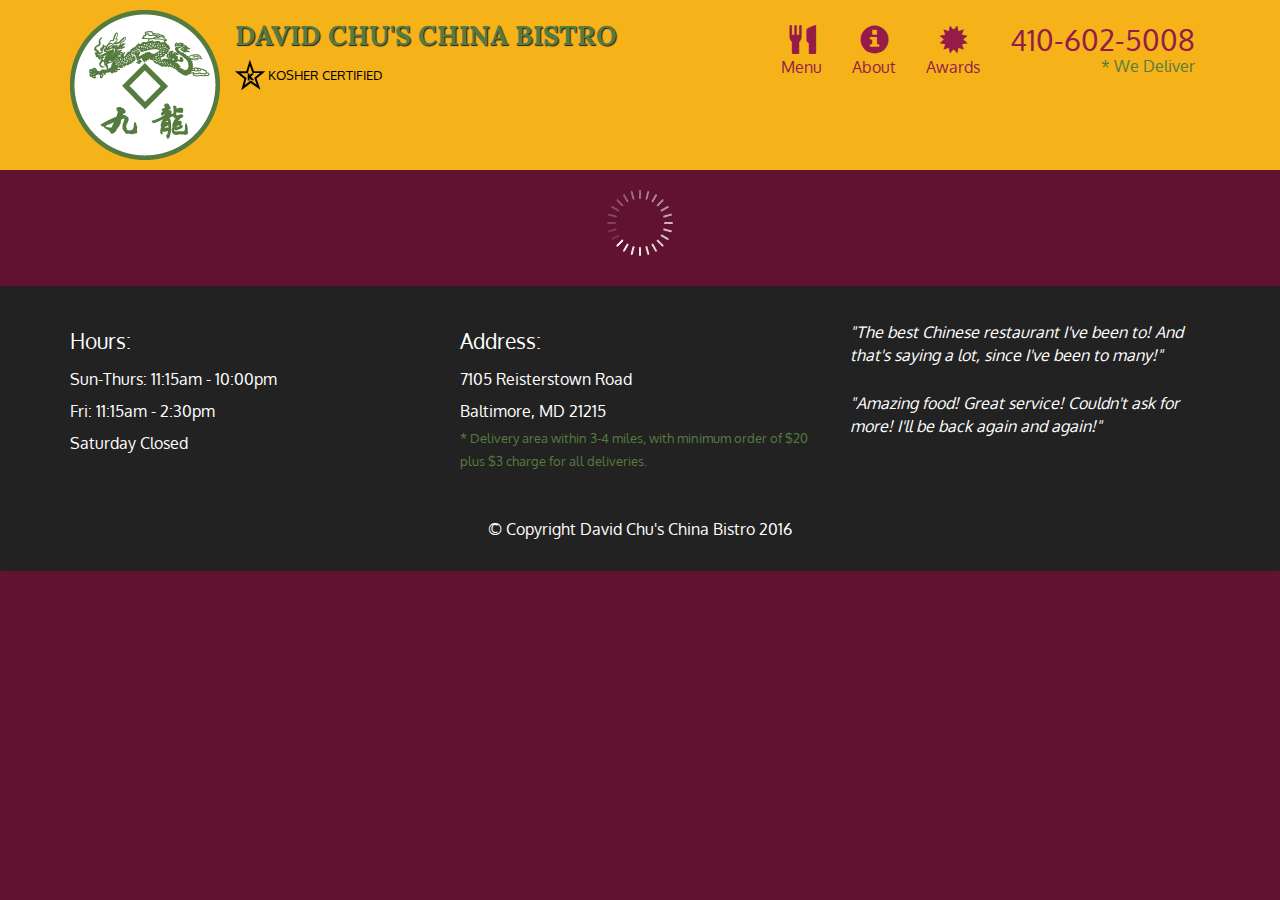
<file: Module_5/index.html>
<!doctype html>
<html lang="en">
  <head>
    <meta charset="utf-8">
    <meta http-equiv="X-UA-Compatible" content="IE=edge">
    <meta name="viewport" content="width=device-width, initial-scale=1">
    <title>David Chu's China Bistro</title>
    <link rel="stylesheet" href="css/bootstrap.min.css">
    <link rel="stylesheet" href="css/styles.css">
    <link href='https://fonts.googleapis.com/css?family=Oxygen:400,300,700' rel='stylesheet' type='text/css'>
    <link href='https://fonts.googleapis.com/css?family=Lora' rel='stylesheet' type='text/css'>
  </head>
<body>
  <header>
    <nav id="header-nav" class="navbar navbar-default">
      <div class="container">
        <div class="navbar-header">
          <a href="index.html" class="pull-left visible-md visible-lg">
            <div id="logo-img" alt="Logo image"></div>
          </a>

          <div class="navbar-brand">
            <a href="index.html"><h1>David Chu's China Bistro</h1></a>
            <p>
              <img src="images/star-k-logo.png" alt="Kosher certification">
              <span>Kosher Certified</span>
            </p>
          </div>

          <button id="navbarToggle" type="button" class="navbar-toggle collapsed" data-toggle="collapse" data-target="#collapsable-nav" aria-expanded="false">
            <span class="sr-only">Toggle navigation</span>
            <span class="icon-bar"></span>
            <span class="icon-bar"></span>
            <span class="icon-bar"></span>
          </button>
        </div>
        
        <div id="collapsable-nav" class="collapse navbar-collapse">
           <ul id="nav-list" class="nav navbar-nav navbar-right">
            <li id="navHomeButton" class="visible-xs active">
              <a href="index.html">
                <span class="glyphicon glyphicon-home"></span> Home</a>
            </li>
            <li id="navMenuButton">
              <a href="#" onclick="$dc.loadMenuCategories();">
                <span class="glyphicon glyphicon-cutlery"></span><br class="hidden-xs"> Menu</a>
            </li>
            <li>
              <a href="#">
                <span class="glyphicon glyphicon-info-sign"></span><br class="hidden-xs"> About</a>
            </li>
            <li>
              <a href="#">
                <span class="glyphicon glyphicon-certificate"></span><br class="hidden-xs"> Awards</a>
            </li>
            <li id="phone" class="hidden-xs">
              <a href="tel:410-602-5008">
                <span>410-602-5008</span></a><div>* We Deliver</div>
            </li>
          </ul><!-- #nav-list -->
        </div><!-- .collapse .navbar-collapse -->
      </div><!-- .container -->
    </nav><!-- #header-nav -->
  </header>

  <div id="call-btn" class="visible-xs">
    <a class="btn" href="tel:410-602-5008">
    <span class="glyphicon glyphicon-earphone"></span>
    410-602-5008
    </a>
  </div>
  <div id="xs-deliver" class="text-center visible-xs">* We Deliver</div>

  <div id="main-content" class="container"></div>

  <footer class="panel-footer">
    <div class="container">
      <div class="row">
        <section id="hours" class="col-sm-4">
          <span>Hours:</span><br>
          Sun-Thurs: 11:15am - 10:00pm<br>
          Fri: 11:15am - 2:30pm<br>
          Saturday Closed
          <hr class="visible-xs">
        </section>
        <section id="address" class="col-sm-4">
          <span>Address:</span><br>
          7105 Reisterstown Road<br>
          Baltimore, MD 21215
          <p>* Delivery area within 3-4 miles, with minimum order of $20 plus $3 charge for all deliveries.</p>
          <hr class="visible-xs">
        </section>
        <section id="testimonials" class="col-sm-4">
          <p>"The best Chinese restaurant I've been to! And that's saying a lot, since I've been to many!"</p>
          <p>"Amazing food! Great service! Couldn't ask for more! I'll be back again and again!"</p>
        </section>
      </div>
      <div class="text-center">&copy; Copyright David Chu's China Bistro 2016</div>
    </div>
  </footer>

  <!-- jQuery (Bootstrap JS plugins depend on it) -->
  <script src="js/jquery-2.1.4.min.js"></script>
  <script src="js/bootstrap.min.js"></script>
  <script src="js/ajax-utils.js"></script>
  <script src="js/script.js"></script>
</body>
</html>
</file>
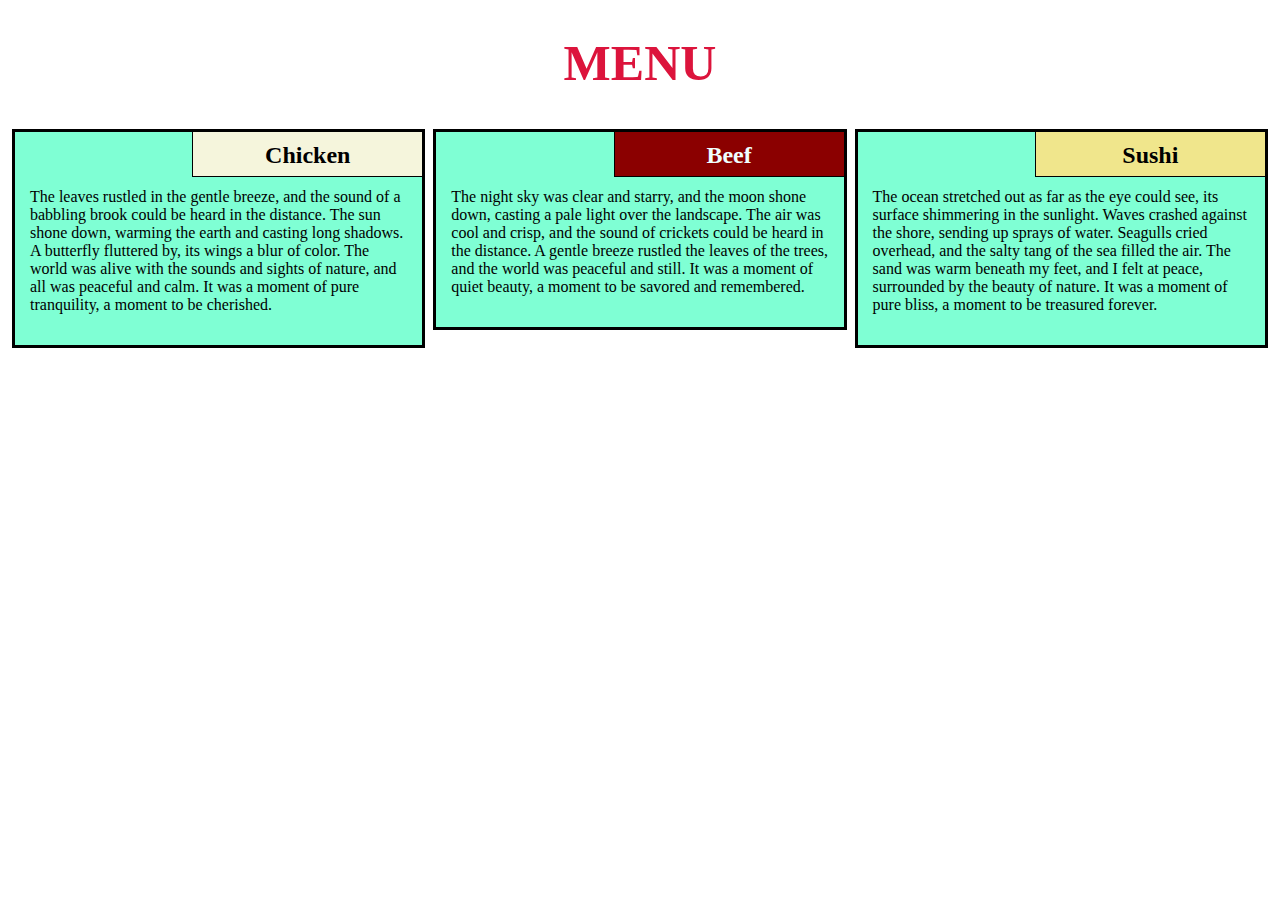
<file: Assignment/Module 2/index.html>
<!DOCTYPE html>
<html lang="en">
<head>
    <meta charset="utf-8">
    <meta name="viewport" content="width=device-width, initial-scale=1">
    <title>Module 2 solution</title>
    <link rel="stylesheet" href="css/styles.css">
</head>

<body>
    <h1>MENU</h1>
    <div class="row">
        <div class="col-lg-4 col-md-6 col-sm-12">
            <section class="c1">
                <h2>Chicken</h2>
                <p>The leaves rustled in the gentle breeze, and the sound of a babbling brook could be heard in the distance. The sun shone down, warming the earth and casting long shadows. A butterfly fluttered by, its wings a blur of color. The world was alive with the sounds and sights of nature, and all was peaceful and calm. It was a moment of pure tranquility, a moment to be cherished.</p>
            </section>
        </div>
        <div class="col-lg-4 col-md-6 col-sm-12">
            <section class="c2">
                <h2>Beef</h2>
                <p>The night sky was clear and starry, and the moon shone down, casting a pale light over the landscape. The air was cool and crisp, and the sound of crickets could be heard in the distance. A gentle breeze rustled the leaves of the trees, and the world was peaceful and still. It was a moment of quiet beauty, a moment to be savored and remembered.</p>
            </section>
        </div>
        <div class="col-lg-4 col-md-12 col-sm-12">
            <section class="c3">
                <h2>Sushi</h2>
                <p>The ocean stretched out as far as the eye could see, its surface shimmering in the sunlight. Waves crashed against the shore, sending up sprays of water. Seagulls cried overhead, and the salty tang of the sea filled the air. The sand was warm beneath my feet, and I felt at peace, surrounded by the beauty of nature. It was a moment of pure bliss, a moment to be treasured forever.</p>
            </section>
        </div>
    </div>
</body>

</html>
</file>
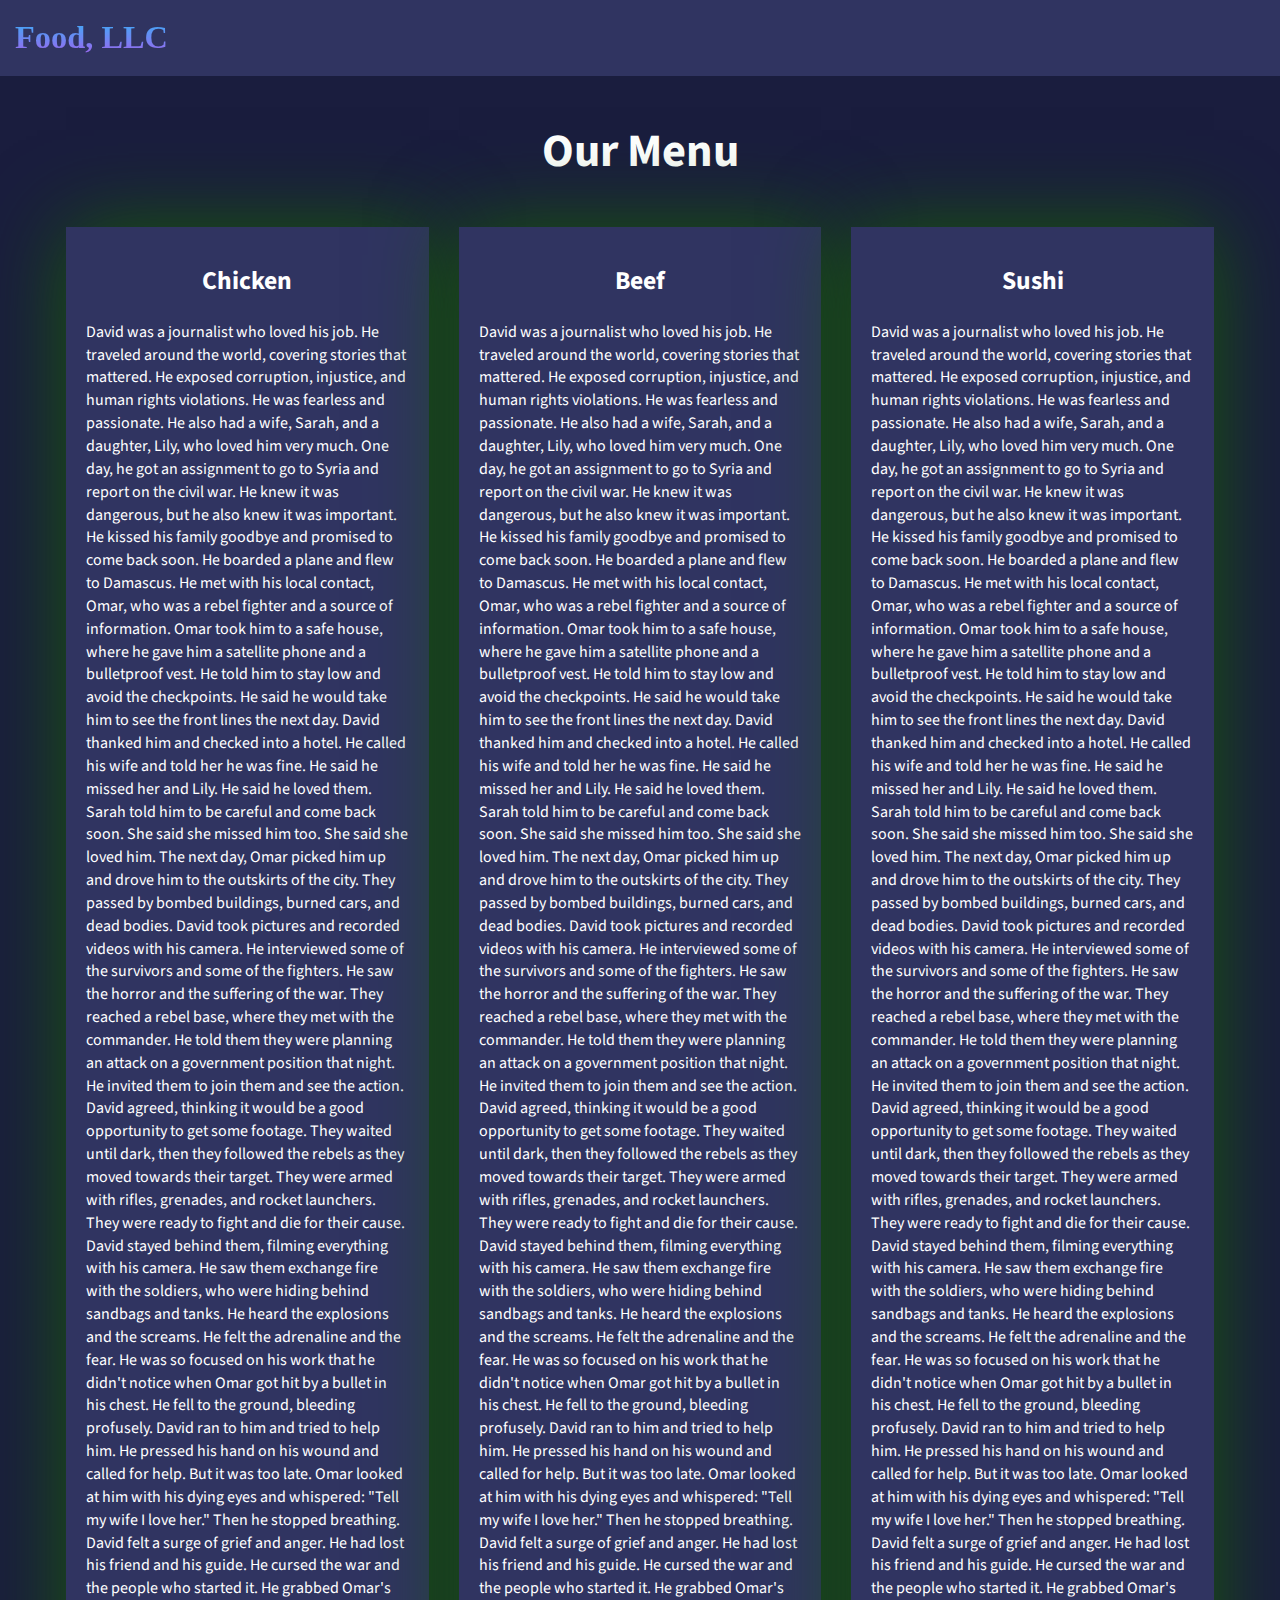
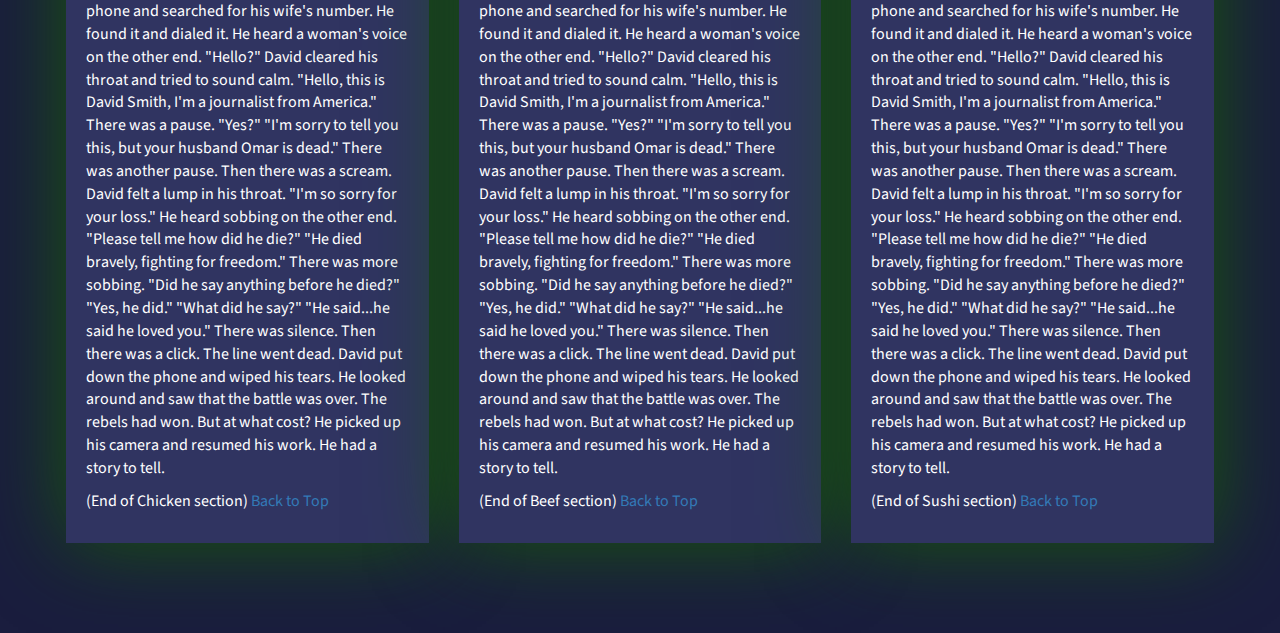
<file: Assignment/Module_3/index.html>
<!DOCTYPE html>
<html lang="en">

<head>
    <meta charset="utf-8">
    <meta http-equiv="X-UA-Compatible" content="IE=edge">
    <meta name="viewport" content="width=device-width, initial-scale=1">
    <link rel="icon" type="image/x-icon" href="/icons/profile.jpg">
    <title>Module 3 solution</title>
    <link rel="stylesheet" href="css/bootstrap.min.css">
    <link rel="stylesheet" href="css/styles.css">
    <link href="https://fonts.googleapis.com/css?family=Source+Sans+Pro" rel="stylesheet">

    <!-- HTML5 shim and Respond.js for IE8 support of HTML5 elements and media queries -->
    <!-- WARNING: Respond.js doesn't work if you view the page via file:// -->
    <!--[if lt IE 9]>
      <script src="https://oss.maxcdn.com/html5shiv/3.7.2/html5shiv.min.js"></script>
      <script src="https://oss.maxcdn.com/respond/1.4.2/respond.min.js"></script>
    <![endif]-->
</head>

<body>
    <header>
        <nav id="header-nav" class="navbar navbar-default">
            <div class="container-fluid">
                <div class="navbar-header">
                    <div class="navbar-brand">
                        <a href="index.html"><h1>Food, LLC</h1></a>
                    </div>

                    <button type="button" class="navbar-toggle collapsed visible-xs" data-toggle="collapse" data-target="#collapsable-nav" aria-expanded="false">
                        <span class="sr-only">Toggle navigation</span>
                        <span class="icon-bar"></span>
                        <span class="icon-bar"></span>
                        <span class="icon-bar"></span>
                    </button>
                </div>

                <div id="collapsable-nav" class="collapse navbar-collapse">
                    <ul id="nav-list" class="nav navbar-nav navbar-right visible-xs text-center">
                        <li>
                            <a href="#chicken-tile"><br class="hidden-xs"> Chicken</a>
                        </li>
                        <li>
                            <a href="#beef-tile"><br class="hidden-xs"> Beef</a>
                        </li>
                        <li>
                            <a href="#sushi-tile"><br class="hidden-xs"> Sushi</a>
                        </li>
                    </ul>
                </div>
            </div>
        </nav>
    </header>

    <div id="main-content" class="container">
        <h2 id="top-heading" class="text-center">Our Menu</h2>
        <div id="home-tiles" class="row">
            <div class="col-md-4 col-sm-6 col-xs-12">
                <div id="chicken-tile">
                    <section>
                        <h3 class="text-center">Chicken</h3>
                        <p>
                                David was a journalist who loved his job. He traveled around the world, covering stories that mattered. He exposed corruption, injustice, and human rights violations. He was fearless and passionate. He also had a wife, Sarah, and a daughter, Lily, who loved him very much.

                                One day, he got an assignment to go to Syria and report on the civil war. He knew it was dangerous, but he also knew it was important. He kissed his family goodbye and promised to come back soon. He boarded a plane and flew to Damascus.

                                He met with his local contact, Omar, who was a rebel fighter and a source of information. Omar took him to a safe house, where he gave him a satellite phone and a bulletproof vest. He told him to stay low and avoid the checkpoints. He said he would take him to see the front lines the next day.

                                David thanked him and checked into a hotel. He called his wife and told her he was fine. He said he missed her and Lily. He said he loved them. Sarah told him to be careful and come back soon. She said she missed him too. She said she loved him.

                                The next day, Omar picked him up and drove him to the outskirts of the city. They passed by bombed buildings, burned cars, and dead bodies. David took pictures and recorded videos with his camera. He interviewed some of the survivors and some of the fighters. He saw the horror and the suffering of the war.

                                They reached a rebel base, where they met with the commander. He told them they were planning an attack on a government position that night. He invited them to join them and see the action. David agreed, thinking it would be a good opportunity to get some footage.

                                They waited until dark, then they followed the rebels as they moved towards their target. They were armed with rifles, grenades, and rocket launchers. They were ready to fight and die for their cause.

                                David stayed behind them, filming everything with his camera. He saw them exchange fire with the soldiers, who were hiding behind sandbags and tanks. He heard the explosions and the screams. He felt the adrenaline and the fear.

                                He was so focused on his work that he didn't notice when Omar got hit by a bullet in his chest. He fell to the ground, bleeding profusely. David ran to him and tried to help him. He pressed his hand on his wound and called for help.

                                But it was too late. Omar looked at him with his dying eyes and whispered: "Tell my wife I love her."

                                Then he stopped breathing.

                                David felt a surge of grief and anger. He had lost his friend and his guide. He cursed the war and the people who started it.

                                He grabbed Omar's phone and searched for his wife's number. He found it and dialed it.

                                He heard a woman's voice on the other end.

                                "Hello?"

                                David cleared his throat and tried to sound calm.

                                "Hello, this is David Smith, I'm a journalist from America."

                                There was a pause.

                                "Yes?"

                                "I'm sorry to tell you this, but your husband Omar is dead."

                                There was another pause.

                                Then there was a scream.

                                David felt a lump in his throat.

                                "I'm so sorry for your loss."

                                He heard sobbing on the other end.

                                "Please tell me how did he die?"

                                "He died bravely, fighting for freedom."

                                There was more sobbing.

                                "Did he say anything before he died?"

                                "Yes, he did."

                                "What did he say?"

                                "He said...he said he loved you."

                                There was silence.

                                Then there was a click.

                                The line went dead.

                                David put down the phone and wiped his tears.

                                He looked around and saw that the battle was over.

                                The rebels had won.

                                But at what cost?

                                He picked up his camera and resumed his work.

                                He had a story to tell.
                        </p>
                        <p>
                            (End of Chicken section) <a href="#top-heading">Back to Top</a>
                        </p>
                    </section>
                </div>
            </div>
            <div class="col-md-4 col-sm-6 col-xs-12">
                <div id="beef-tile">
                    <section>
                        <h3 class="text-center">Beef</h3>
                        <p>
                            David was a journalist who loved his job. He traveled around the world, covering stories that mattered. He exposed corruption, injustice, and human rights violations. He was fearless and passionate. He also had a wife, Sarah, and a daughter, Lily, who loved him very much.
                            
                            One day, he got an assignment to go to Syria and report on the civil war. He knew it was dangerous, but he also knew it was important. He kissed his family goodbye and promised to come back soon. He boarded a plane and flew to Damascus.
                            
                            He met with his local contact, Omar, who was a rebel fighter and a source of information. Omar took him to a safe house, where he gave him a satellite phone and a bulletproof vest. He told him to stay low and avoid the checkpoints. He said he would take him to see the front lines the next day.
                            
                            David thanked him and checked into a hotel. He called his wife and told her he was fine. He said he missed her and Lily. He said he loved them. Sarah told him to be careful and come back soon. She said she missed him too. She said she loved him.
                            
                            The next day, Omar picked him up and drove him to the outskirts of the city. They passed by bombed buildings, burned cars, and dead bodies. David took pictures and recorded videos with his camera. He interviewed some of the survivors and some of the fighters. He saw the horror and the suffering of the war.
                            
                            They reached a rebel base, where they met with the commander. He told them they were planning an attack on a government position that night. He invited them to join them and see the action. David agreed, thinking it would be a good opportunity to get some footage.
                            
                            They waited until dark, then they followed the rebels as they moved towards their target. They were armed with rifles, grenades, and rocket launchers. They were ready to fight and die for their cause.
                            
                            David stayed behind them, filming everything with his camera. He saw them exchange fire with the soldiers, who were hiding behind sandbags and tanks. He heard the explosions and the screams. He felt the adrenaline and the fear.
                            
                            He was so focused on his work that he didn't notice when Omar got hit by a bullet in his chest. He fell to the ground, bleeding profusely. David ran to him and tried to help him. He pressed his hand on his wound and called for help.
                            
                            But it was too late. Omar looked at him with his dying eyes and whispered: "Tell my wife I love her."
                            
                            Then he stopped breathing.
                            
                            David felt a surge of grief and anger. He had lost his friend and his guide. He cursed the war and the people who started it.
                            
                            He grabbed Omar's phone and searched for his wife's number. He found it and dialed it.
                            
                            He heard a woman's voice on the other end.
                            
                            "Hello?"
                            
                            David cleared his throat and tried to sound calm.
                            
                            "Hello, this is David Smith, I'm a journalist from America."
                            
                            There was a pause.
                            
                            "Yes?"
                            
                            "I'm sorry to tell you this, but your husband Omar is dead."
                            
                            There was another pause.
                            
                            Then there was a scream.
                            
                            David felt a lump in his throat.
                            
                            "I'm so sorry for your loss."
                            
                            He heard sobbing on the other end.
                            
                            "Please tell me how did he die?"
                            
                            "He died bravely, fighting for freedom."
                            
                            There was more sobbing.
                            
                            "Did he say anything before he died?"
                            
                            "Yes, he did."
                            
                            "What did he say?"
                            
                            "He said...he said he loved you."
                            
                            There was silence.
                            
                            Then there was a click.
                            
                            The line went dead.
                            
                            David put down the phone and wiped his tears.
                            
                            He looked around and saw that the battle was over.
                            
                            The rebels had won.
                            
                            But at what cost?
                            
                            He picked up his camera and resumed his work.
                            
                            He had a story to tell.
                            
                        </p>
                        <p>
                            (End of Beef section) <a href="#top-heading">Back to Top</a>
                        </p>
                    </section>
                </div>
            </div>
            <!-- <div class="clearfix visible-md-block"></div> -->
            <div class="col-md-4 col-sm-12 col-xs-12">
                <div id="sushi-tile">
                    <section>
                        <h3 class="text-center">Sushi</h3>
                        <p>
                        David was a journalist who loved his job. He traveled around the world, covering stories that mattered. He exposed corruption, injustice, and human rights violations. He was fearless and passionate. He also had a wife, Sarah, and a daughter, Lily, who loved him very much.

                        One day, he got an assignment to go to Syria and report on the civil war. He knew it was dangerous, but he also knew it was important. He kissed his family goodbye and promised to come back soon. He boarded a plane and flew to Damascus.

                        He met with his local contact, Omar, who was a rebel fighter and a source of information. Omar took him to a safe house, where he gave him a satellite phone and a bulletproof vest. He told him to stay low and avoid the checkpoints. He said he would take him to see the front lines the next day.

                        David thanked him and checked into a hotel. He called his wife and told her he was fine. He said he missed her and Lily. He said he loved them. Sarah told him to be careful and come back soon. She said she missed him too. She said she loved him.

                        The next day, Omar picked him up and drove him to the outskirts of the city. They passed by bombed buildings, burned cars, and dead bodies. David took pictures and recorded videos with his camera. He interviewed some of the survivors and some of the fighters. He saw the horror and the suffering of the war.

                        They reached a rebel base, where they met with the commander. He told them they were planning an attack on a government position that night. He invited them to join them and see the action. David agreed, thinking it would be a good opportunity to get some footage.

                        They waited until dark, then they followed the rebels as they moved towards their target. They were armed with rifles, grenades, and rocket launchers. They were ready to fight and die for their cause.

                        David stayed behind them, filming everything with his camera. He saw them exchange fire with the soldiers, who were hiding behind sandbags and tanks. He heard the explosions and the screams. He felt the adrenaline and the fear.

                        He was so focused on his work that he didn't notice when Omar got hit by a bullet in his chest. He fell to the ground, bleeding profusely. David ran to him and tried to help him. He pressed his hand on his wound and called for help.

                        But it was too late. Omar looked at him with his dying eyes and whispered: "Tell my wife I love her."

                        Then he stopped breathing.

                        David felt a surge of grief and anger. He had lost his friend and his guide. He cursed the war and the people who started it.

                        He grabbed Omar's phone and searched for his wife's number. He found it and dialed it.

                        He heard a woman's voice on the other end.

                        "Hello?"

                        David cleared his throat and tried to sound calm.

                        "Hello, this is David Smith, I'm a journalist from America."

                        There was a pause.

                        "Yes?"

                        "I'm sorry to tell you this, but your husband Omar is dead."

                        There was another pause.

                        Then there was a scream.

                        David felt a lump in his throat.

                        "I'm so sorry for your loss."

                        He heard sobbing on the other end.

                        "Please tell me how did he die?"

                        "He died bravely, fighting for freedom."

                        There was more sobbing.

                        "Did he say anything before he died?"

                        "Yes, he did."

                        "What did he say?"

                        "He said...he said he loved you."

                        There was silence.

                        Then there was a click.

                        The line went dead.

                        David put down the phone and wiped his tears.

                        He looked around and saw that the battle was over.

                        The rebels had won.

                        But at what cost?

                        He picked up his camera and resumed his work.

                        He had a story to tell.                    
                        </p>
                        <p>
                            (End of Sushi section) <a href="#top-heading">Back to Top</a>
                        </p>
                    </section>
                </div>
            </div>
            <!-- <div class="clearfix visible-lg-block"></div> -->
        </div>
    </div>
    <div class="clearfix visible-lg-block"></div>


    <!-- jQuery (Bootstrap JS plugins depend on it) -->
    <script src="js/jquery-3.1.1.min.js"></script>
    <script src="js/bootstrap.min.js"></script>
    <!-- <script src="js/script.js"></script> -->

</body>

</html>
</file>
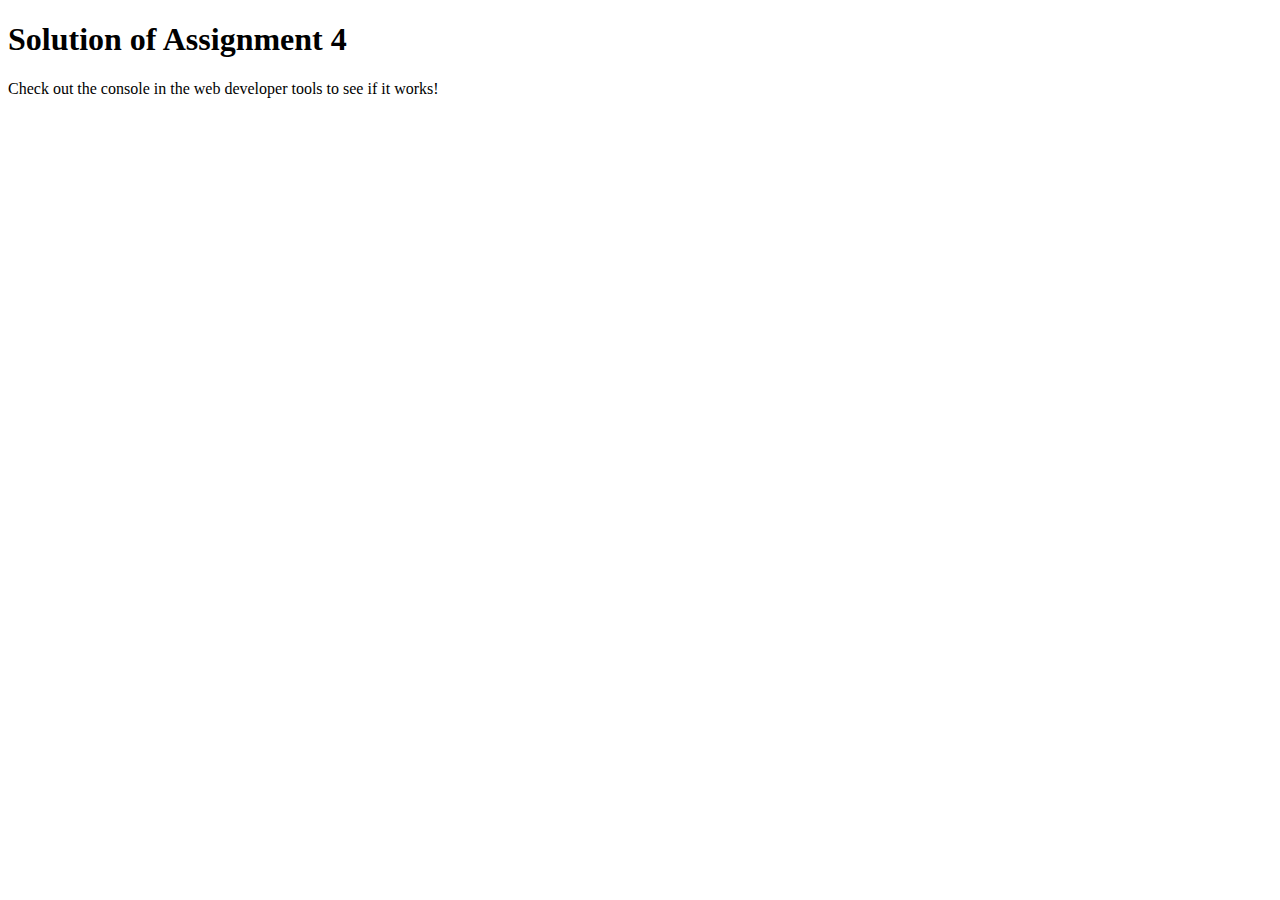
<file: Assignment/module_4/index.html>
<!DOCTYPE html>
<html>

<head>
    <meta charset="utf-8">
    <title>Solution for Module 4</title>
    <script src="SpeakHello.js"></script>
    <script src="SpeakGoodBye.js"></script>
    <script src="script.js"></script>
</head>

<body>
    <h1>Solution of Assignment 4</h1>
    <p>Check out the console in the web developer tools to see if it works!</p>
</body>

</html>
</file>
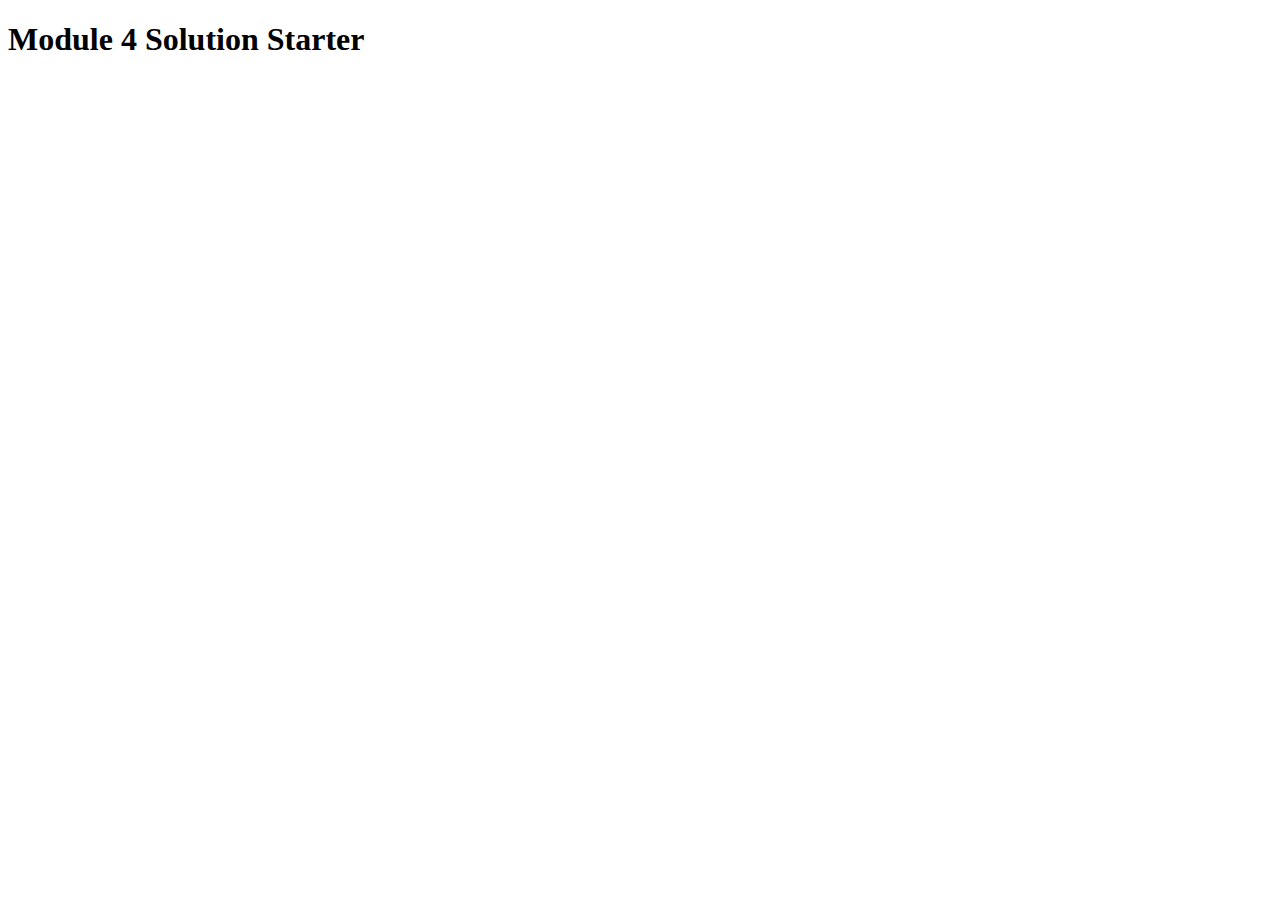
<file: Assignment/module_4/assignment4_description/assignment4-solution-starter/easier/index.html>
<!DOCTYPE html>
<html>
<head>
  <meta charset="utf-8">
  <title>Module 4 Solution Starter</title>
  <script src="SpeakHello.js"></script>
  <script src="SpeakGoodBye.js"></script>
  <script src="script.js"></script>
</head>
<body>
  <h1>Module 4 Solution Starter</h1>
</body>
</html>
</file>
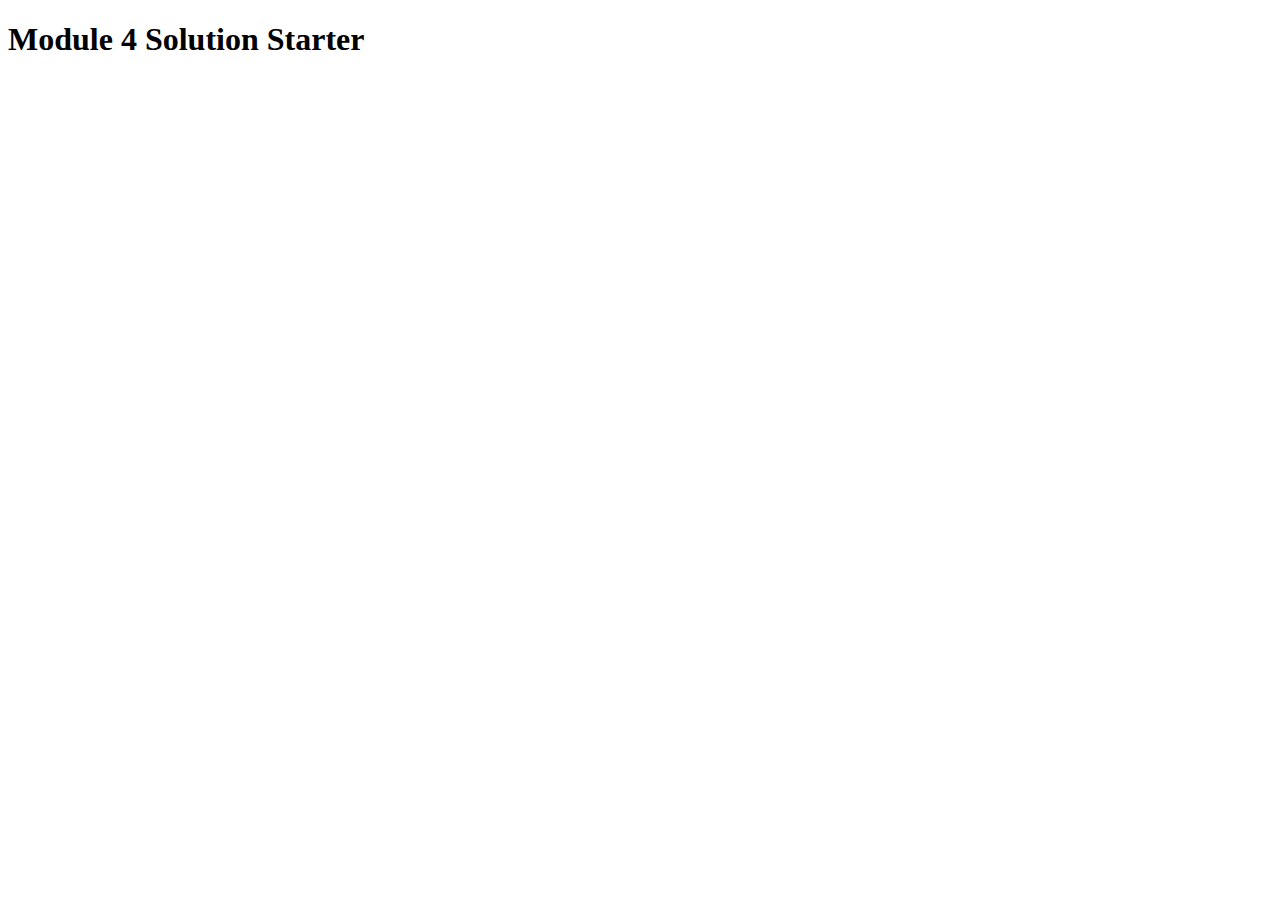
<file: Assignment/module_4/assignment4_description/assignment4-solution-starter/harder/index.html>
<!DOCTYPE html>
<html>
<head>
  <meta charset="utf-8">
  <title>Module 4 Solution Starter</title>
  <script>
    var names = []; // DO NOT REMOVE
  </script>
  <script src="SpeakHello.js"></script>
  <script src="SpeakGoodBye.js"></script>
  <script src="script.js"></script>
</head>
<body>
  <h1>Module 4 Solution Starter</h1>
</body>
</html>
</file>
<file: Module_5/css/styles.css>
body {
  font-size: 16px;
  color: #fff;
  background-color: #61122f;
  font-family: 'Oxygen', sans-serif;
}

/** HEADER **/
#header-nav {
  background-color: #f6b319;
  border-radius: 0;
  border: 0;
}

#logo-img {
  background: url('../images/restaurant-logo_large.png') no-repeat;
  width: 150px;
  height: 150px;
  margin: 10px 15px 10px 0;
}

.navbar-brand {
  padding-top: 25px;
}
.navbar-brand h1 { /* Restaurant name */
  font-family: 'Lora', serif;
  color: #557c3e;
  font-size: 1.5em;
  text-transform: uppercase;
  font-weight: bold;
  text-shadow: 1px 1px 1px #222;
  margin-top: 0;
  margin-bottom: 0;
  line-height: .75;
}
.navbar-brand a:hover, .navbar-brand a:focus {
  text-decoration: none;
}
.navbar-brand p { /* Kosher cert */
  color: #000;
  text-transform: uppercase;
  font-size: .7em;
  margin-top: 15px;
}
.navbar-brand p span { /* Star-K */
  vertical-align: middle;
}

#nav-list {
  margin-top: 10px;
}
#nav-list a {
  color: #951C49;
  text-align: center;
}
#nav-list a:hover {
  background: #E7E7E7;
}
#nav-list a span {
  font-size: 1.8em;
}

#phone {
  margin-top: 5px;
}
#phone a { /* Phone number */
  text-align: right;
  padding-bottom: 0;
}
#phone div { /* We Deliver */
  color: #557c3e;
  text-align: right;
  padding-right: 15px;
}

.navbar-header button.navbar-toggle, .navbar-header .icon-bar {
  border: 1px solid #61122f;
}
.navbar-header button.navbar-toggle {
  clear: both;
  margin-top: -30px;
}
/* END HEADER */

/* FOOTER */
.panel-footer {
  margin-top: 30px;
  padding-top: 35px;
  padding-bottom: 30px;
  background-color: #222;
  border-top: 0;
}
.panel-footer div.row {
  margin-bottom: 35px;
}
#hours, #address {
  line-height: 2;
}
#hours > span, #address > span {
  font-size: 1.3em;
}
#address p {
  color: #557c3e;
  font-size: .8em;
  line-height: 1.8;
}
#testimonials {
  font-style: italic;
}
#testimonials p:nth-child(2) {
  margin-top: 25px;
}
/* END FOOTER */



/* HOME PAGE */
.container .jumbotron {
  box-shadow: 0 0 50px #3F0C1F;
  border: 2px solid #3F0C1F;
}

#menu-tile, #specials-tile, #map-tile {
  height: 250px;
  width: 100%;
  margin-bottom: 15px;
  position: relative;
  border: 2px solid #3F0C1F;
  overflow: hidden;
}
#menu-tile:hover, #specials-tile:hover, #map-tile:hover {
  box-shadow: 0 1px 5px 1px #cccccc;
}
#menu-tile {
  background: url('../images/menu-tile.jpg') no-repeat;
  background-position: center;
}
#specials-tile {
  background: url('../images/specials-tile.jpg') no-repeat;
  background-position: center;
}
#menu-tile span, #specials-tile span, #map-tile span {
  position: absolute;
  bottom: 0;
  right: 0;
  width: 100%;
  text-align: center;
  font-size: 1.6em;
  text-transform: uppercase;
  background-color: #000;
  color: #fff;
  opacity: .8;
}
/* END HOME PAGE */

/* MENU CATEGORIES PAGE */
.category-tile { 
  position: relative;
  border: 2px solid #3F0C1F;
  overflow: hidden;
  width: 200px;
  height: 200px;
  margin: 0 auto 15px;
}
.category-tile span {
  position: absolute;
  bottom: 0;
  right: 0;
  width: 100%;
  text-align: center;
  font-size: 1.2em;
  text-transform: uppercase;
  background-color: #000;
  color: #fff;
  opacity: .8;
}
.category-tile:hover {
  box-shadow: 0 1px 5px 1px #cccccc;
}

#menu-categories-title + div {
  margin-bottom: 50px;
}
/* END MENU CATEGORIES PAGE */

/* SINGLE CATEGORY PAGE */
.menu-item-tile {
  margin-bottom: 25px;
}
.menu-item-tile hr {
  width: 80%;
}
.menu-item-tile .menu-item-price {
  font-size: 1.1em;
  text-align: right;
  margin-top: -15px;
  margin-right: -15px;
}
.menu-item-tile .menu-item-price span {
  font-size: .6em;
}
.menu-item-photo {
  position: relative;
  border: 2px solid #3F0C1F; 
  overflow: hidden;
  padding: 0;
  margin-right: -15px;
  margin-left: auto;
  margin-bottom: 20px;
  max-width: 250px;
}
.menu-item-photo div {
  position: absolute;
  bottom: 0;
  right: 0;
  width: 80px;
  background-color: #557c3e;
  text-align: center;
}
.menu-item-description {
  padding-right: 30px;
}
h3.menu-item-title {
  margin: 0 0 10px;
}
.menu-item-details {
  font-size: .9em;
  font-style: italic;
}
/* END SINGLE CATEGORY PAGE */


/********** Large devices only **********/
@media (min-width: 1200px) {
  .container .jumbotron {
    background: url('../images/jumbotron_1200.jpg') no-repeat;
    height: 675px;
  }
}

/********** Medium devices only **********/
@media (min-width: 992px) and (max-width: 1199px) {
  /* Header */
  #logo-img {
    background: url('../images/restaurant-logo_medium.png') no-repeat;
    width: 100px;
    height: 100px;
    margin: 5px 5px 5px 0;
  }
  /* End Header */

  /* Home Page */
  .container .jumbotron {
    background: url('../images/jumbotron_992.jpg') no-repeat;
    height: 558px;
  }
  /* End Home Page */
}

/********** Small devices only **********/
@media (min-width: 768px) and (max-width: 991px) {
  /* Home Page */
  .container .jumbotron {
    background: url('../images/jumbotron_768.jpg') no-repeat;
    height: 432px;
  }
  /* End Home Page */
}

/********** Extra small devices only **********/
@media (max-width: 767px) {
  /* Header */
  .navbar-brand {
    padding-top: 10px;
    height: 80px;
  }
  .navbar-brand h1 { /* Restaurant name */
    padding-top: 10px;
    font-size: 5vw; /* 1vw = 1% of viewport width */
  }
  .navbar-brand p { /* Kosher cert */
    font-size: .6em;
    margin-top: 12px;
  }
  .navbar-brand p img { /* Star-K */
    height: 20px;
  }

  #collapsable-nav a { /* Collapsed nav menu text */
    font-size: 1.2em;
  }
  #collapsable-nav a span { /* Collapsed nav menu glyph */
    font-size: 1em;
    margin-right: 5px;
  }

  #call-btn > a {
    font-size: 1.5em;
    display: block;
    margin: 0 20px;
    padding: 10px;
    border: 2px solid #fff;
    background-color: #f6b319;
    color: #951c49;
  }
  #xs-deliver {
    margin-top: 5px;
    font-size: .7em;
    letter-spacing: .1em;
    text-transform: uppercase;
  }
  /* End Header */

  /* Footer */
  .panel-footer section {
    margin-bottom: 30px;
    text-align: center;
  }
  .panel-footer section:nth-child(3) {
    margin-bottom: 0; /* margin already exists on the whole row */
  }
  .panel-footer section hr {
    width: 50%;
  }
  /* End Footer */

  /* Home Page */
  .container .jumbotron {
    margin-top: 30px;
    padding: 0;
  }
  #menu-tile, #specials-tile {
    width: 360px;
    margin: 0 auto 15px;
  }

  .menu-item-photo {
    margin-right: auto;
  }
  .menu-item-tile .menu-item-price {
    text-align: center;
  }
  .menu-item-description {
    text-align: center;;
  }
}


/********** Super extra small devices Only :-) (e.g., iPhone 4) **********/
@media (max-width: 479px) {
  /* Header */
  .navbar-brand h1 { /* Restaurant name */
    padding-top: 5px;
    font-size: 6vw;
  }
  /* End Header */
  
  /* Home page */
  #menu-tile, #specials-tile {
    width: 280px;
    margin: 0 auto 15px;
  }

  .col-xxs-12 {
    position: relative;
    min-height: 1px;
    padding-right: 15px;
    padding-left: 15px;
    float: left;
    width: 100%;
  }
}
</file>
<file: Assignment/Module 2/css/styles.css>
*{
    box-sizing: border-box;
    font-family: 'Times New Roman', Times, serif;
}
h1{
    text-align: center;
    color: crimson;
    font-size: 50px;
    font-weight: 700;
}
section{
    margin: 4px;
    border: solid black;
    background-color: aquamarine;
}
section > h2{
    float: right;
    border-bottom: 1px solid black;
    border-left: 1px solid black;
    margin: 0;
    height: 45px;
    width: 230px;
    text-align: center;
    font-style: Times;
    font-size: 24px;
    font-weight: bold;
    padding-top: 10px;
}
.c1 > h2{
    background-color: beige;
}
.c2 > h2{
    color: azure;
    background-color: darkred;
}
.c3 > h2{
    background-color: khaki;
}
section>p {
    padding: 40px 15px 15px 15px;
}
.row {
    width: 100%;
}
@media (min-width: 992px) {
          .col-lg-1, .col-lg-2, .col-lg-3, .col-lg-4, .col-lg-5, .col-lg-6, .col-lg-7, .col-lg-8, .col-lg-9, .col-lg-10, .col-lg-11, .col-lg-12 {
              float: left;
          }
          .col-lg-1 {
              width: 8.33%;
          }
          .col-lg-2 {
              width: 16.66%;
          }
          .col-lg-3 {
              width: 25%;
          }
          .col-lg-4 {
              width: 33.33%;
          }
          .col-lg-5 {
              width: 41.66%;
          }
          .col-lg-6 {
              width: 50%;
          }
          .col-lg-7 {
              width: 58.33%;
          }
          .col-lg-8 {
              width: 66.66%;
          }
          .col-lg-9 {
              width: 74.99%;
          }
          .col-lg-10 {
              width: 83.33%;
          }
          .col-lg-11 {
              width: 91.66%;
          }
          .col-lg-12 {
              width: 100%;
          }
      }
      
      
      /* Tablet view options */
      
      @media (min-width: 768px) and (max-width: 991px) {
          .col-md-1, .col-md-2, .col-md-3, .col-md-4, .col-md-5, .col-md-6, .col-md-7, .col-md-8, .col-md-9, .col-md-10, .col-md-11, .col-md-12 {
              float: left;
          }
          .col-md-1 {
              width: 8.33%;
          }
          .col-md-2 {
              width: 16.66%;
          }
          .col-md-3 {
              width: 25%;
          }
          .col-md-4 {
              width: 33.33%;
          }
          .col-md-5 {
              width: 41.66%;
          }
          .col-md-6 {
              width: 50%;
          }
          .col-md-7 {
              width: 58.33%;
          }
          .col-md-8 {
              width: 66.66%;
          }
          .col-md-9 {
              width: 74.99%;
          }
          .col-md-10 {
              width: 83.33%;
          }
          .col-md-11 {
              width: 91.66%;
          }
          .col-md-12 {
              width: 100%;
          }
      }
      
      
      /* Mobile view options */
      
      @media (max-width: 767px) {
          .col-sm-1, .col-sm-2, .col-sm-3, .col-sm-4, .col-sm-5, .col-sm-6, .col-sm-7, .col-sm-8, .col-sm-9, .col-sm-10, .col-sm-11, .col-sm-12 {
              float: left;
          }
          .col-sm-1 {
              width: 8.33%;
          }
          .col-sm-2 {
              width: 16.66%;
          }
          .col-sm-3 {
              width: 25%;
          }
          .col-sm-4 {
              width: 33.33%;
          }
          .col-sm-5 {
              width: 41.66%;
          }
          .col-sm-6 {
              width: 50%;
          }
          .col-sm-7 {
              width: 58.33%;
          }
          .col-sm-8 {
              width: 66.66%;
          }
          .col-sm-9 {
              width: 74.99%;
          }
          .col-sm-10 {
              width: 83.33%;
          }
          .col-sm-11 {
              width: 91.66%;
          }
          .col-sm-12 {
              width: 100%;
          }
      }
</file>
<file: Assignment/Module_3/css/styles.css>
body {
    font-size: 16px;
    font-family: 'Source Sans Pro', sans-serif;
    color: #ffffff;
    background-color: #1a1d3e;
}


/** HEADER **/

#header-nav {
    background-color: #303461;
    border-radius: 0;
    border: 0;
}

#header-nav button {
    margin-top: 22px;
}

.navbar-default .navbar-toggle:focus, .navbar-default .navbar-toggle:hover {
    background-color: #6c6e8c;
}

.navbar-collapse {
    border-top: 0;
}

.navbar-brand, .navbar-nav li a {
    line-height: 76px;
    height: 76px;
    padding-top: 0;
}

.navbar-brand h1 {
    font-family: 'Times New Roman', Times, serif;
    font-weight: bolder;
    font-size: 1.8em;
    background: -webkit-linear-gradient(#3aaef8, #9f62ed);
    -webkit-background-clip: text;
    -webkit-text-fill-color: transparent;
}

.navbar-brand a:hover {
    text-decoration: none;
    text-shadow: 0px 0px 0px #ffffff;
}

#nav-list {
    background-color: #6c6e8c;
}

#nav-list a {
    /*text-align: center;*/
    font-weight: bolder;
    color: #282828;
    font-size: 1.2em;
}

#nav-list a:hover {
    color: #202020;
    background-color: white;
}

.navbar-header button.navbar-toggle, .navbar-header .icon-bar {
    border: 1px solid white;
}
.navbar-toggle .icon-bar {
    display: block;
    width: 22px;
    height: 1px;
    border-radius: 1px;
}

/** END HEADER */


/** HOME PAGE **/

#main-content {
    width: 92%;
    margin-bottom: 30px;
}

#main-content h2 {
    font-size: 2.9em;
    font-weight: bold;
    margin-top: 30px;
    margin-bottom: 50px;
}

#main-content h3 {
    font-size: 1.6em;
    font-weight: bold;
    margin-bottom: 1em;
}

#chicken-tile, #beef-tile, #sushi-tile {
    width: 100%;
    padding: 20px;
    background-color: #303461;
    margin-bottom: 60px;
    box-shadow: 0 0 80px #18580b;
}


/** END HOME PAGE **/
</file>
